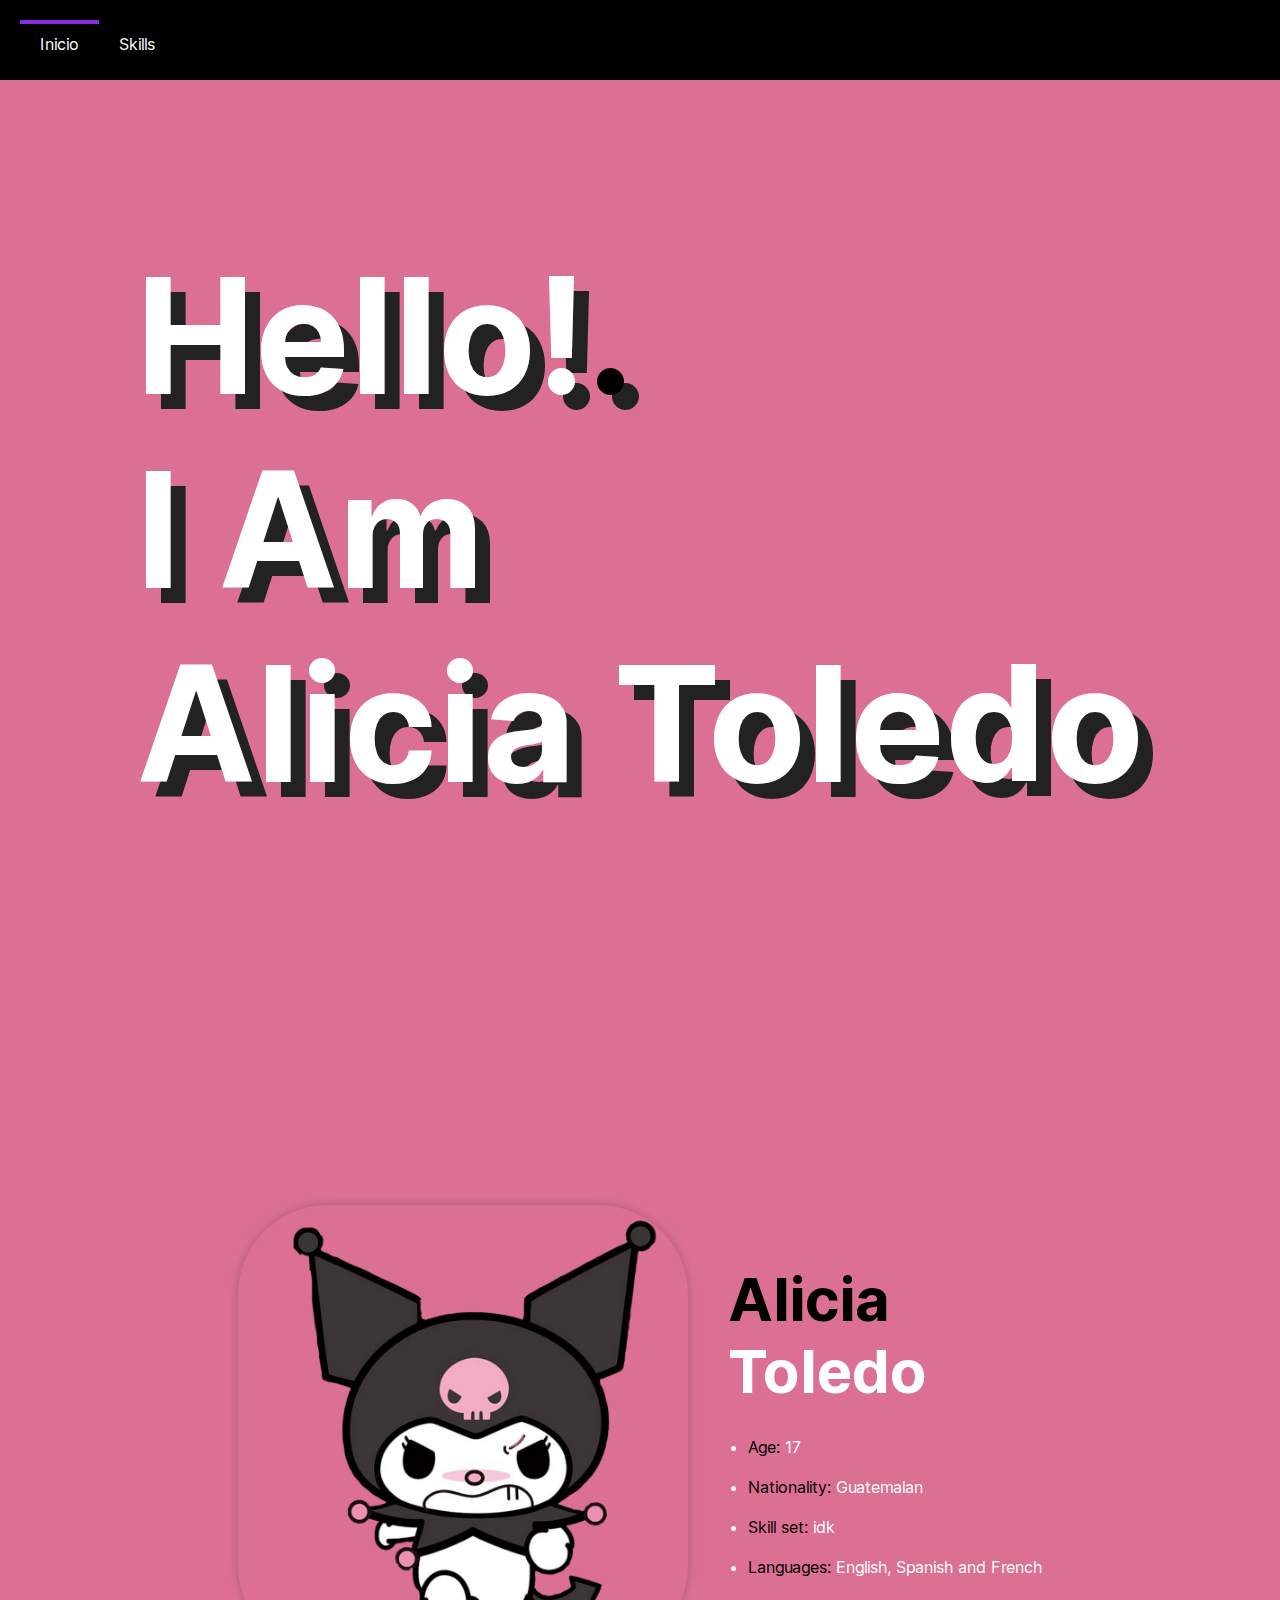
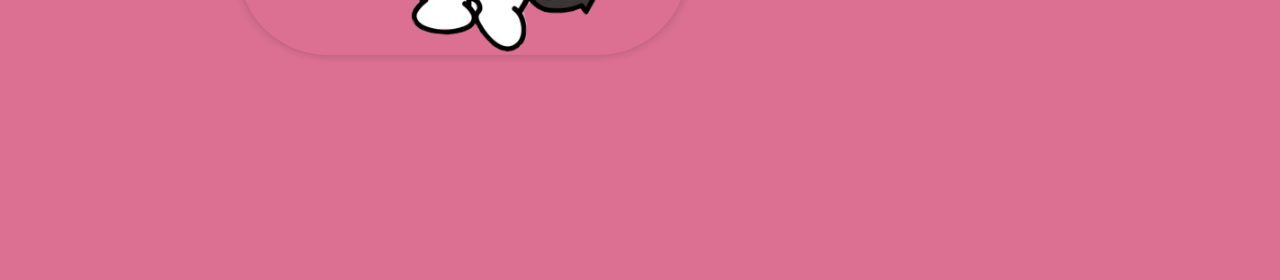
<file: index.html>
<!DOCTYPE html><html lang="en"><head><meta charSet="utf-8"/><meta name="viewport" content="width=device-width, initial-scale=1"/><link rel="preload" as="image" href="/imagenlab2023.png"/><link rel="stylesheet" href="/_next/static/css/4adc6e205bba95d9.css" data-precedence="next"/><link rel="stylesheet" href="/_next/static/css/02eba30754888467.css" data-precedence="next"/><link rel="preload" href="/_next/static/chunks/webpack-a82ad4a93c4ffa85.js" as="script" fetchPriority="low"/><script src="/_next/static/chunks/fd9d1056-4691c648476250ad.js" async=""></script><script src="/_next/static/chunks/596-19566c30eae76839.js" async=""></script><script src="/_next/static/chunks/main-app-5f60e76eccb4180e.js" async=""></script><title>Create Next App</title><meta name="description" content="Generated by create next app"/><link rel="icon" href="/favicon.ico" type="image/x-icon" sizes="16x16"/><script src="/_next/static/chunks/polyfills-78c92fac7aa8fdd8.js" noModule=""></script></head><body class="__className_20951f"><main><nav class="navbar_Navbar___af7x"><div class="navbar_NavbarItem__mMWvL navbar_selected__BhmXC"><a href="#header">Inicio</a></div><div class="navbar_NavbarItem__mMWvL "><a href="#info">Skills</a></div></nav><header id="header" class="page_header__kVzhN"><div><h1><span>Hello!<span class="page_yellowText__YzNqg">.</span></span><br/><span><span>I Am</span></span><br/><span> Alicia Toledo</span></h1></div></header><section id="info" class="page_infoSection__X8cLJ"><img src="/imagenlab2023.png" alt="imagen" class="page_image__NPJyO"/><div class="page_infoContainer__kJPOa"><span class="page_title__3jonF page_yellowText__YzNqg">Alicia</span><br/><span class="page_title__3jonF">Toledo</span><div class="page_list__NOc4w"><ul><li><span class="page_grayText__XH9s7">Age: </span> 17</li><li><span class="page_grayText__XH9s7">Nationality:</span>  Guatemalan</li><li><span class="page_grayText__XH9s7">Skill set: </span>  idk</li><li><span class="page_grayText__XH9s7">Languages: </span>  English, Spanish and French</li></ul></div></div></section></main><script src="/_next/static/chunks/webpack-a82ad4a93c4ffa85.js" async=""></script><script>(self.__next_f=self.__next_f||[]).push([0])</script><script>self.__next_f.push([1,"1:HL[\"/_next/static/css/4adc6e205bba95d9.css\",{\"as\":\"style\"}]\n0:\"$L2\"\n"])</script><script>self.__next_f.push([1,"3:HL[\"/_next/static/css/02eba30754888467.css\",{\"as\":\"style\"}]\n"])</script><script>self.__next_f.push([1,"4:I{\"id\":7948,\"chunks\":[\"272:static/chunks/webpack-a82ad4a93c4ffa85.js\",\"971:static/chunks/fd9d1056-4691c648476250ad.js\",\"596:static/chunks/596-19566c30eae76839.js\"],\"name\":\"default\",\"async\":false}\n6:I{\"id\":6628,\"chunks\":[\"272:static/chunks/webpack-a82ad4a93c4ffa85.js\",\"971:static/chunks/fd9d1056-4691c648476250ad.js\",\"596:static/chunks/596-19566c30eae76839.js\"],\"name\":\"\",\"async\":false}\n7:I{\"id\":7767,\"chunks\":[\"272:static/chunks/webpack-a82ad4a93c4ffa85.js\",\"971:static/chunks/fd9d1056-4691c648476250ad.js\",\"5"])</script><script>self.__next_f.push([1,"96:static/chunks/596-19566c30eae76839.js\"],\"name\":\"default\",\"async\":false}\n8:I{\"id\":7920,\"chunks\":[\"272:static/chunks/webpack-a82ad4a93c4ffa85.js\",\"971:static/chunks/fd9d1056-4691c648476250ad.js\",\"596:static/chunks/596-19566c30eae76839.js\"],\"name\":\"default\",\"async\":false}\na:I{\"id\":2707,\"chunks\":[\"954:static/chunks/954-689c610753c47598.js\",\"931:static/chunks/app/page-eca9d955c634c2a8.js\"],\"name\":\"\",\"async\":false}\n"])</script><script>self.__next_f.push([1,"2:[[[\"$\",\"link\",\"0\",{\"rel\":\"stylesheet\",\"href\":\"/_next/static/css/4adc6e205bba95d9.css\",\"precedence\":\"next\"}]],[\"$\",\"$L4\",null,{\"buildId\":\"y7dzmOOfCzHVtt9EBlWlv\",\"assetPrefix\":\"\",\"initialCanonicalUrl\":\"/\",\"initialTree\":[\"\",{\"children\":[\"__PAGE__\",{}]},\"$undefined\",\"$undefined\",true],\"initialHead\":[false,\"$L5\"],\"globalErrorComponent\":\"$6\",\"children\":[null,[\"$\",\"html\",null,{\"lang\":\"en\",\"children\":[\"$\",\"body\",null,{\"className\":\"__className_20951f\",\"children\":[\"$\",\"$L7\",null,{\"parallelRouterKey\":\"children\",\"segmentPath\":[\"children\"],\"loading\":\"$undefined\",\"loadingStyles\":\"$undefined\",\"hasLoading\":false,\"error\":\"$undefined\",\"errorStyles\":\"$undefined\",\"template\":[\"$\",\"$L8\",null,{}],\"templateStyles\":\"$undefined\",\"notFound\":[[\"$\",\"title\",null,{\"children\":\"404: This page could not be found.\"}],[\"$\",\"div\",null,{\"style\":{\"fontFamily\":\"system-ui,\\\"Segoe UI\\\",Roboto,Helvetica,Arial,sans-serif,\\\"Apple Color Emoji\\\",\\\"Segoe UI Emoji\\\"\",\"height\":\"100vh\",\"textAlign\":\"center\",\"display\":\"flex\",\"flexDirection\":\"column\",\"alignItems\":\"center\",\"justifyContent\":\"center\"},\"children\":[\"$\",\"div\",null,{\"children\":[[\"$\",\"style\",null,{\"dangerouslySetInnerHTML\":{\"__html\":\"body{color:#000;background:#fff;margin:0}.next-error-h1{border-right:1px solid rgba(0,0,0,.3)}@media (prefers-color-scheme:dark){body{color:#fff;background:#000}.next-error-h1{border-right:1px solid rgba(255,255,255,.3)}}\"}}],[\"$\",\"h1\",null,{\"className\":\"next-error-h1\",\"style\":{\"display\":\"inline-block\",\"margin\":\"0 20px 0 0\",\"padding\":\"0 23px 0 0\",\"fontSize\":24,\"fontWeight\":500,\"verticalAlign\":\"top\",\"lineHeight\":\"49px\"},\"children\":\"404\"}],[\"$\",\"div\",null,{\"style\":{\"display\":\"inline-block\"},\"children\":[\"$\",\"h2\",null,{\"style\":{\"fontSize\":14,\"fontWeight\":400,\"lineHeight\":\"49px\",\"margin\":0},\"children\":\"This page could not be found.\"}]}]]}]}]],\"notFoundStyles\":[],\"childProp\":{\"current\":[\"$L9\",[\"$\",\"main\",null,{\"children\":[[\"$\",\"$La\",null,{}],[\"$\",\"header\",null,{\"id\":\"header\",\"className\":\"page_header__kVzhN\",\"children\":[\"$\",\"div\",null,{\"children\":[\"$\",\"h1\",null,{\"children\":[[\"$\",\"span\",null,{\"children\":[\"Hello!\",[\"$\",\"span\",null,{\"className\":\"page_yellowText__YzNqg\",\"children\":\".\"}]]}],[\"$\",\"br\",null,{}],[\"$\",\"span\",null,{\"children\":[\"$\",\"span\",null,{\"children\":\"I Am\"}]}],[\"$\",\"br\",null,{}],[\"$\",\"span\",null,{\"children\":\" Alicia Toledo\"}]]}]}]}],[\"$\",\"section\",null,{\"id\":\"info\",\"className\":\"page_infoSection__X8cLJ\",\"children\":[[\"$\",\"img\",null,{\"src\":\"/imagenlab2023.png\",\"alt\":\"imagen\",\"className\":\"page_image__NPJyO\"}],[\"$\",\"div\",null,{\"className\":\"page_infoContainer__kJPOa\",\"children\":[[\"$\",\"span\",null,{\"className\":\"page_title__3jonF page_yellowText__YzNqg\",\"children\":\"Alicia\"}],[\"$\",\"br\",null,{}],[\"$\",\"span\",null,{\"className\":\"page_title__3jonF\",\"children\":\"Toledo\"}],[\"$\",\"div\",null,{\"className\":\"page_list__NOc4w\",\"children\":[\"$\",\"ul\",null,{\"children\":[[\"$\",\"li\",null,{\"children\":[[\"$\",\"span\",null,{\"className\":\"page_grayText__XH9s7\",\"children\":\"Age: \"}],\" 17\"]}],[\"$\",\"li\",null,{\"children\":[[\"$\",\"span\",null,{\"className\":\"page_grayText__XH9s7\",\"children\":\"Nationality:\"}],\"  Guatemalan\"]}],[\"$\",\"li\",null,{\"children\":[[\"$\",\"span\",null,{\"className\":\"page_grayText__XH9s7\",\"children\":\"Skill set: \"}],\"  idk\"]}],[\"$\",\"li\",null,{\"children\":[[\"$\",\"span\",null,{\"className\":\"page_grayText__XH9s7\",\"children\":\"Languages: \"}],\"  English, Spanish and French\"]}]]}]}]]}]]}]]}],null],\"segment\":\"__PAGE__\"},\"styles\":[[\"$\",\"link\",\"0\",{\"rel\":\"stylesheet\",\"href\":\"/_next/static/css/02eba30754888467.css\",\"precedence\":\"next\"}]]}]}]}],null]}]]\n"])</script><script>self.__next_f.push([1,"5:[[\"$\",\"meta\",\"0\",{\"charSet\":\"utf-8\"}],[\"$\",\"title\",\"1\",{\"children\":\"Create Next App\"}],[\"$\",\"meta\",\"2\",{\"name\":\"description\",\"content\":\"Generated by create next app\"}],[\"$\",\"meta\",\"3\",{\"name\":\"viewport\",\"content\":\"width=device-width, initial-scale=1\"}],[\"$\",\"link\",\"4\",{\"rel\":\"icon\",\"href\":\"/favicon.ico\",\"type\":\"image/x-icon\",\"sizes\":\"16x16\"}]]\n9:null\n"])</script></body></html>
</file>
<file: _next/static/css/4adc6e205bba95d9.css>
@font-face{font-family:__Inter_20951f;font-style:normal;font-weight:100 900;font-display:swap;src:url(/_next/static/media/d1d9458b69004127-s.woff2) format("woff2");unicode-range:U+0460-052f,U+1c80-1c88,U+20b4,U+2de0-2dff,U+a640-a69f,U+fe2e-fe2f}@font-face{font-family:__Inter_20951f;font-style:normal;font-weight:100 900;font-display:swap;src:url(/_next/static/media/b967158bc7d7a9fb-s.woff2) format("woff2");unicode-range:U+0301,U+0400-045f,U+0490-0491,U+04b0-04b1,U+2116}@font-face{font-family:__Inter_20951f;font-style:normal;font-weight:100 900;font-display:swap;src:url(/_next/static/media/ae9ae6716d4f8bf8-s.woff2) format("woff2");unicode-range:U+1f??}@font-face{font-family:__Inter_20951f;font-style:normal;font-weight:100 900;font-display:swap;src:url(/_next/static/media/c0f5ec5bbf5913b7-s.woff2) format("woff2");unicode-range:U+0370-03ff}@font-face{font-family:__Inter_20951f;font-style:normal;font-weight:100 900;font-display:swap;src:url(/_next/static/media/b1db3e28af9ef94a-s.woff2) format("woff2");unicode-range:U+0102-0103,U+0110-0111,U+0128-0129,U+0168-0169,U+01a0-01a1,U+01af-01b0,U+0300-0301,U+0303-0304,U+0308-0309,U+0323,U+0329,U+1ea0-1ef9,U+20ab}@font-face{font-family:__Inter_20951f;font-style:normal;font-weight:100 900;font-display:swap;src:url(/_next/static/media/9c4f34569c9b36ca-s.woff2) format("woff2");unicode-range:U+0100-02af,U+0304,U+0308,U+0329,U+1e00-1e9f,U+1ef2-1eff,U+2020,U+20a0-20ab,U+20ad-20cf,U+2113,U+2c60-2c7f,U+a720-a7ff}@font-face{font-family:__Inter_20951f;font-style:normal;font-weight:100 900;font-display:swap;src:url(/_next/static/media/2aaf0723e720e8b9-s.p.woff2) format("woff2");unicode-range:U+00??,U+0131,U+0152-0153,U+02bb-02bc,U+02c6,U+02da,U+02dc,U+0304,U+0308,U+0329,U+2000-206f,U+2074,U+20ac,U+2122,U+2191,U+2193,U+2212,U+2215,U+feff,U+fffd}@font-face{font-family:__Inter_Fallback_20951f;src:local("Arial");ascent-override:90.20%;descent-override:22.48%;line-gap-override:0.00%;size-adjust:107.40%}.__className_20951f{font-family:__Inter_20951f,__Inter_Fallback_20951f;font-style:normal}@import url("https://fonts.googleapis.com/css2?family=Libre+Baskerville&display=swap");:root{--max-width:1100px;--border-radius:12px;--font-mono:ui-monospace,Menlo,Monaco,"Cascadia Mono","Segoe UI Mono","Roboto Mono","Oxygen Mono","Ubuntu Monospace","Source Code Pro","Fira Mono","Droid Sans Mono","Courier New",monospace;--foreground-rgb:0,0,0;--background-start-rgb:214,219,220;--background-end-rgb:255,255,255;--primary-glow:conic-gradient(from 180deg at 50% 50%,#16abff33 0deg,#0885ff33 55deg,#54d6ff33 120deg,#0071ff33 160deg,transparent 360deg);--secondary-glow:radial-gradient(#fff,hsla(0,0%,100%,0));--tile-start-rgb:239,245,249;--tile-end-rgb:228,232,233;--tile-border:conic-gradient(#00000080,#00000040,#00000030,#00000020,#00000010,#00000010,#00000080);--callout-rgb:238,240,241;--callout-border-rgb:172,175,176;--card-rgb:180,185,188;--card-border-rgb:131,134,135}@media (prefers-color-scheme:dark){:root{--foreground-rgb:255,255,255;--background-start-rgb:0,0,0;--background-end-rgb:0,0,0;--primary-glow:radial-gradient(rgba(1,65,255,.4),rgba(1,65,255,0));--secondary-glow:linear-gradient(to bottom right,rgba(1,65,255,0),rgba(1,65,255,0),rgba(1,65,255,.3));--tile-start-rgb:2,13,46;--tile-end-rgb:2,5,19;--tile-border:conic-gradient(#ffffff80,#ffffff40,#ffffff30,#ffffff20,#ffffff10,#ffffff10,#ffffff80);--callout-rgb:20,20,20;--callout-border-rgb:108,108,108;--card-rgb:100,100,100;--card-border-rgb:200,200,200}}*{box-sizing:border-box;padding:0;margin:0}body,html{max-width:100vw;overflow-x:hidden}body{color:rgb(var(--foreground-rgb));background-color:#db7093;font-family:Libre Baskerville,serif}a{color:inherit;text-decoration:none}@media (prefers-color-scheme:dark){html{color-scheme:dark}}
</file>
<file: _next/static/css/02eba30754888467.css>
.navbar_Navbar___af7x{display:flex;background-color:#000;height:80px;padding:20px;position:-webkit-sticky;position:sticky;top:0;z-index:1000}.navbar_NavbarItem__mMWvL{padding:10px 20px;color:#fff;cursor:pointer;border-top:4px solid transparent}.navbar_selected__BhmXC{border-color:#8a2be2}.page_header__kVzhN{display:flex;flex-direction:row;justify-content:center;height:100vh;font-weight:700;color:#fff;text-shadow:15px 15px #222;font-size:80px}.page_header__kVzhN div{display:flex;flex-direction:column;justify-content:center}.page_yellowText__YzNqg{color:#000}.page_infoSection__X8cLJ{display:flex;flex-direction:row;justify-content:center;height:100vh;align-items:center}.page_infoContainer__kJPOa{color:#fff;margin-left:40px}.page_infoContainer__kJPOa .page_title__3jonF{font-size:60px;font-weight:700}.page_infoContainer__kJPOa .page_list__NOc4w{margin-top:30px}.page_infoContainer__kJPOa .page_list__NOc4w ul{padding-left:20px}.page_infoContainer__kJPOa .page_list__NOc4w ul li{margin-bottom:20px;list-style:disc}.page_grayText__XH9s7{color:#000}.page_image__NPJyO{max-width:75%;height:50vh;border-radius:20%;box-shadow:0 0 10px rgba(0,0,0,.2)}
</file>
